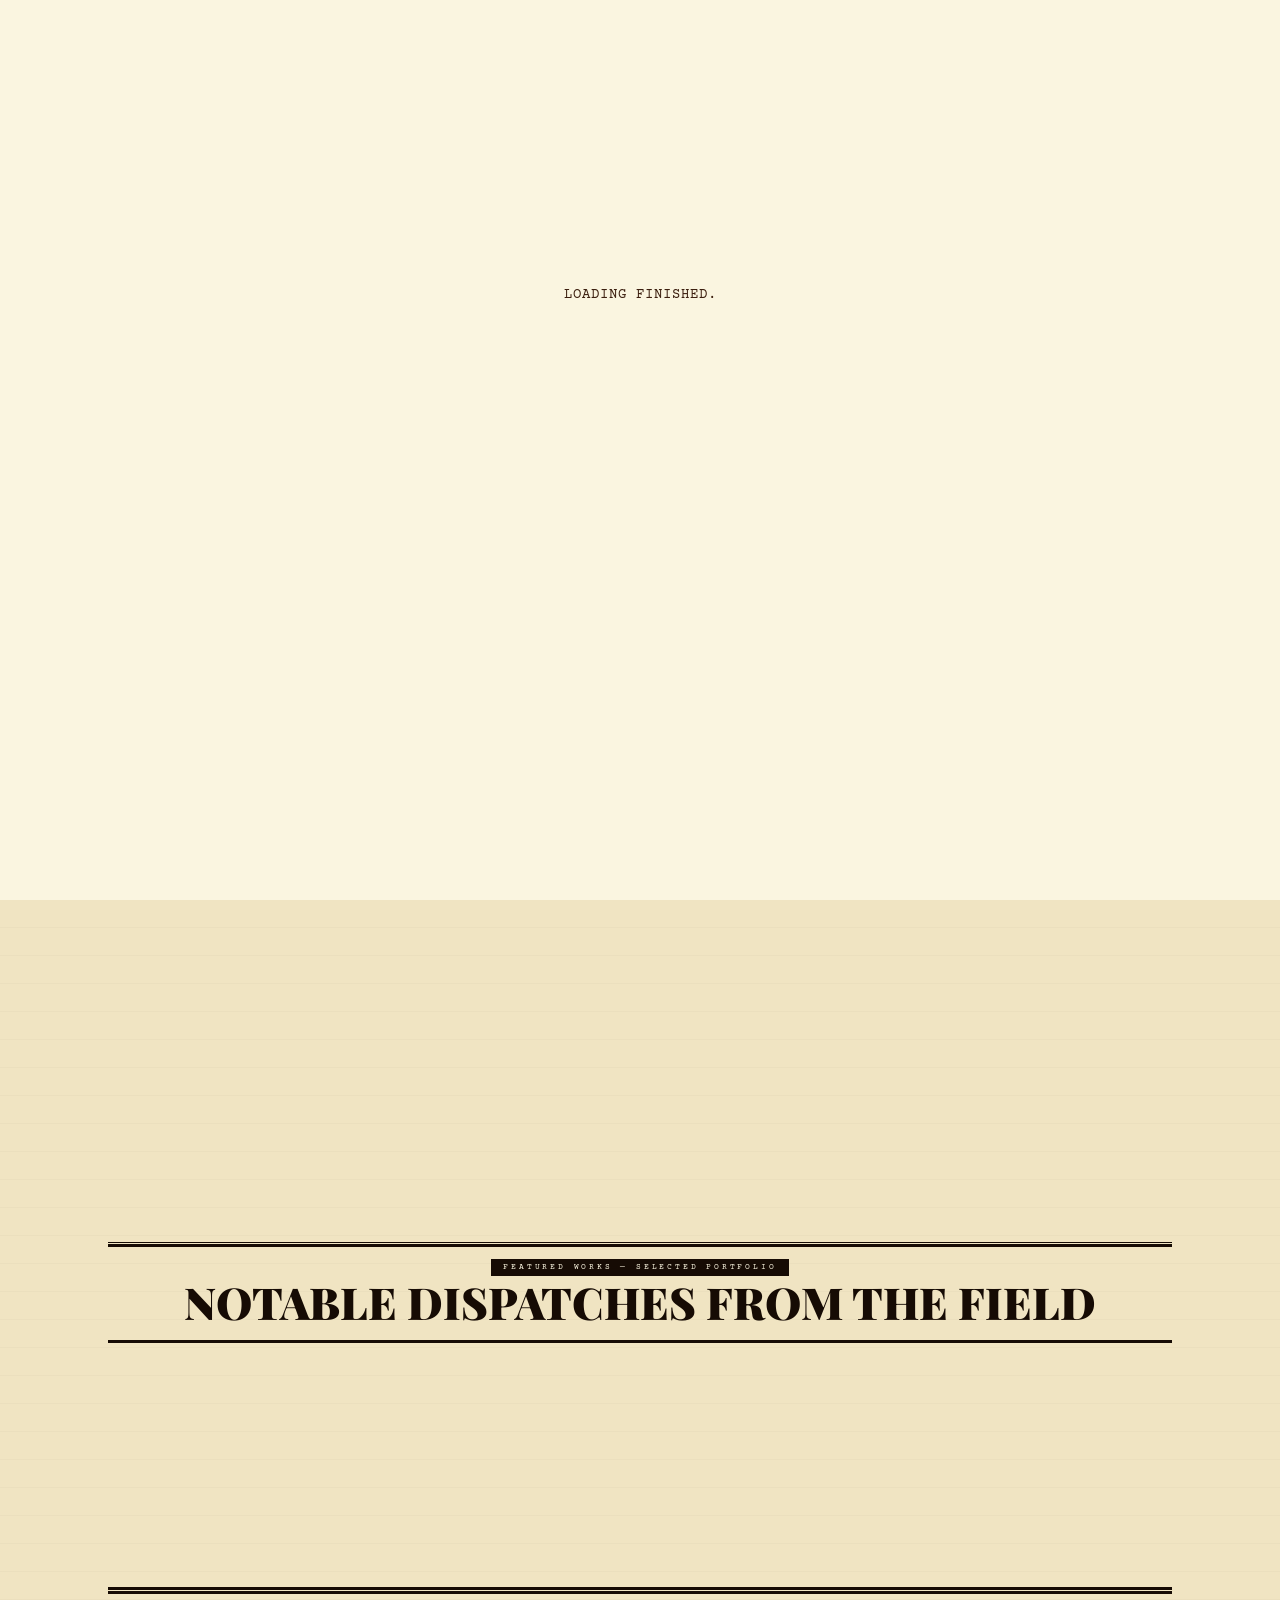
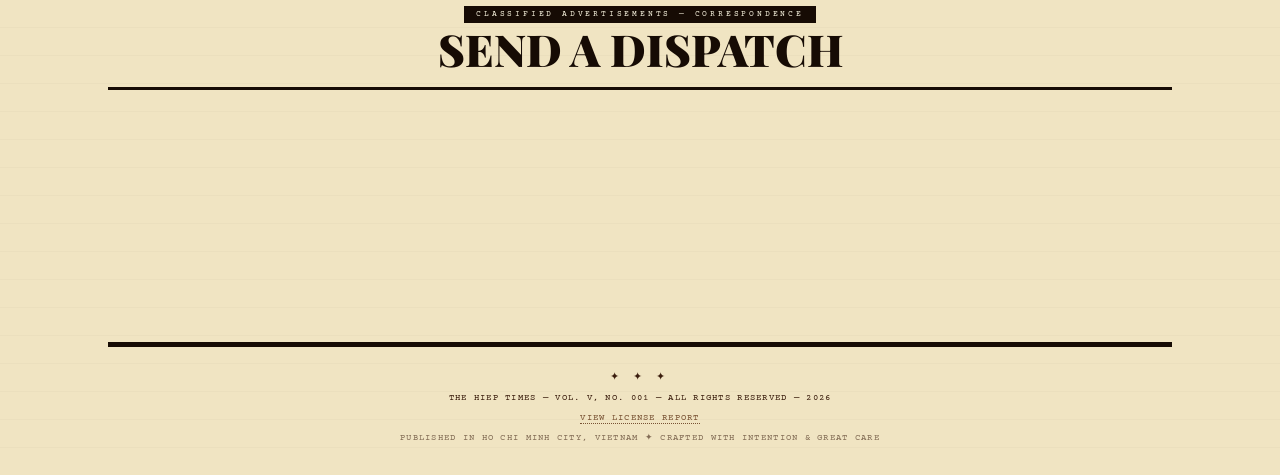
<file: index.html>
<!--Tên dự án:
THE HIEP TIMES — DIGITAL PORTFOLIO
Thông tin tác giả:
Designed and Developed by Do Hoa Hiep (tsyo__4)
Copyright (c) 2026. All Rights Reserved.
Thông tin giấy phép:
This source code is protected under the MIT License.
Feel free to explore, but please respect the intellectual property.
Stationed in Ho Chi Minh City, Vietnam.-->
<!DOCTYPE html>
<html lang="en">
<head>
  <meta charset="UTF-8">
  <meta name="viewport" content="width=device-width, initial-scale=1.0">
  <title>The Hiep Times — Creative Developer Portfolio</title>
  <link rel="preconnect" href="https://fonts.googleapis.com">
  <link rel="preconnect" href="https://fonts.gstatic.com" crossorigin>
  <link href="https://fonts.googleapis.com/css2?family=Playfair+Display:ital,wght@0,400;0,700;0,900;1,400;1,700&family=Libre+Baskerville:ital,wght@0,400;0,700;1,400&family=Courier+Prime:ital,wght@0,400;0,700;1,400&display=swap" rel="stylesheet">
  <link rel="stylesheet" href="style.css">
</head>
<body>
  <div id="welcome-screen" class="welcome-overlay">
    <div class="print-container">
      <div id="print-line1" class="print-text small"></div>
      <div id="print-line2" class="print-text large"></div>
      <div id="print-line3" class="print-text small"></div>
    </div>
    <div id="welcome-stamp" class="stamp-editorial">
      <span class="st-top">VOL. V</span>
      <span class="st-mid">VERIFIED</span>
      <span class="st-bot">2026</span>
    </div>
  </div>

  <div class="noise"></div>
  <div id="cursor"></div>
  <div id="cursor-ring"></div>

  <div class="page">

    <!-- ══════════════════════════════════════
         MASTHEAD
    ══════════════════════════════════════ -->
    <header class="masthead">
      <div class="lang-switcher">
        <button onclick="changeLanguage('vi')">VI</button>
        <button onclick="changeLanguage('en')">EN</button>
        <button onclick="changeLanguage('ja')">JA</button>
      </div>
      <p class="m-eye" data-lang="m_eye">Est. 2019 &nbsp;✦&nbsp; Ho Chi Minh City, Vietnam &nbsp;✦&nbsp; Creative Development &amp; Design</p>
      <span class="m-name">THE HIEP TIMES</span>
      <p class="m-tag" data-lang="m_tag">The Definitive Chronicle of One Creative Developer's Journey Through the Digital Frontier</p>
      <div class="m-meta">
        <span data-lang="m_vol">VOL. V, NO. 001</span>
        <span data-lang="m_edition">✦ &nbsp; PORTFOLIO EDITION &nbsp; ✦</span>
        <span id="date-out">JUNE 2026</span>
      </div>
    </header>

    <hr class="rule-t">

    <!-- BREAKING NEWS BANNER -->
    <div class="banner">
      <div><span class="b-lbl" data-lang="b_lbl1">Breaking News</span></div>
      <h2 class="b-title" id="hl1" data-lang="hl1">Creative Developer Redefines the Digital Landscape</h2>
    </div>
    <hr class="rule">

    <!-- ══════════════════════════════════════
         HERO — THREE COLUMNS
    ══════════════════════════════════════ -->
    <div class="g3">

      <!-- COL 1 : Lead Story -->
      <div class="col reveal">
        <p class="kicker" data-lang="kicker">★ Feature Story — Creative Technology</p>
        <h3 class="hl-xl" data-lang="hl_xl">A mind that codes, designs &amp; disrupts</h3>
        <p class="deck" data-lang="deck">From Saigon's creative underground emerges a developer who refuses to separate beauty from engineering — redefining what the web can feel like.</p>
        <p class="byline" data-lang="byline">By The Editorial Staff &nbsp;✦&nbsp; Ho Chi Minh City, Vietnam</p>

        <div class="bcols">
          <p data-lang="p1">In the competitive digital landscape of Southeast Asia, a singular talent has carved out a rare position at the intersection of design thinking and technical mastery. Hiep is a creative developer whose work defies easy categorization — equally at home in a Figma file as in a terminal window, building experiences that feel as considered as they perform.</p>
          <p data-lang="p2">Those who have collaborated with him describe someone who approaches each project the way a journalist approaches a story: through rigorous research, sharp observation, and an instinct for the detail that transforms the ordinary into the memorable.</p>
          <p data-lang="p3">His hallmark — the refusal to treat aesthetics and function as opposing forces — shows up in every project. Every interaction earns its place. Every typographic choice carries intent. Every line of code serves the larger vision.</p>
          <p data-lang="p4">Currently open to new projects and collaborative opportunities across brand identity, interactive experiences, and full-stack product development.</p>
        </div>

        <div class="pull" style="margin-top:18px">
          <p data-lang="pull_q">"Design without code is a dream. Code without design is machinery."</p>
          <cite data-lang="pull_c">— Hiep's Creative Manifesto</cite>
        </div>

        <div style="text-align:center; margin-top:16px">
          <a href="#contact" class="btn magnetic"><span data-lang="btn_comm">Commission a Story </span></a>
        </div>
      </div>

      <!-- COL 2 : Photo + Skills -->
      <div class="col reveal" style="transition-delay:.12s">
        <div class="photo"> 
          <img src="images/hoahiep001.jpg" alt="Hoà Hiệp" class="photo-ph">
          <p class="photo-cap" data-lang="photo_cap">Hiep — Creative Developer & Digital Storyteller. Currently stationed in Ho Chi Minh City, Vietnam.</p>
        </div>

        <div class="box">
          <span class="bx-t" data-lang="bx_t1">Technical Arsenal</span>
          <div class="skill">
            <div class="skill-lbl"><span>Frontend Dev</span><span>95%</span></div>
            <div class="skill-track"><div class="skill-fill" data-w="95"></div></div>
          </div>
          <div class="skill">
            <div class="skill-lbl"><span>UI / UX Design</span><span>90%</span></div>
            <div class="skill-track"><div class="skill-fill" data-w="90"></div></div>
          </div>
          <div class="skill">
            <div class="skill-lbl"><span>React / Next.js</span><span>86%</span></div>
            <div class="skill-track"><div class="skill-fill" data-w="86"></div></div>
          </div>
          <div class="skill">
            <div class="skill-lbl"><span>Motion Design</span><span>80%</span></div>
            <div class="skill-track"><div class="skill-fill" data-w="80"></div></div>
          </div>
          <div class="skill" style="margin-bottom:0">
            <div class="skill-lbl"><span>Backend / API</span><span>72%</span></div>
            <div class="skill-track"><div class="skill-fill" data-w="72"></div></div>
          </div>
        </div>

        <div class="box">
          <span class="bx-t" data-lang="bx_t2">Also Fluent In</span>
          <div class="tags">
            <span class="tag">Figma</span><span class="tag">GSAP</span>
            <span class="tag">Three.js</span><span class="tag">TypeScript</span>
            <span class="tag">Tailwind</span><span class="tag">PostgreSQL</span>
            <span class="tag">WebGL</span><span class="tag">Framer</span>
            <span class="tag">Node.js</span><span class="tag">Prisma</span>
            <span class="tag">Git</span>
          </div>
        </div>
      </div>

      <!-- COL 3 : Stats + Status -->
      <div class="col reveal" style="transition-delay:.24s">
        <div class="box">
          <span class="bx-t" data-lang="bx_t3">By The Numbers</span>
          <div class="stat"><span class="sl" data-lang="stat_l1">Years Active</span><span class="sv">5+</span></div>
          <div class="stat"><span class="sl" data-lang="stat_l2">Projects Shipped</span><span class="sv">30+</span></div>
          <div class="stat"><span class="sl" data-lang="stat_l3">Happy Clients</span><span class="sv">20+</span></div>
          <div class="stat"><span class="sl" data-lang="stat_l4">Cups of Coffee</span><span class="sv">∞</span></div>
        </div>

        <div class="box">
          <span class="bx-t" data-lang="bx_t4">Field of Expertise</span>
          <p style="font-size:12px; line-height:1.65; color:var(--i1); margin-top:6px" data-lang="bx_p4">
            Specializing in web experiences where compelling design meets robust engineering. Particular interest in interactive storytelling, brand identity, and performance-first development.
          </p>
          <div class="tags">
            <span class="tag" data-lang="web_design">Web Design</span>
            <span class="tag" data-lang="brand_identity">Brand Identity</span>
            <span class="tag" data-lang="interactive">Interactive</span>
            <span class="tag" data-lang="full_stack">Full-Stack</span>
          </div>
        </div>

        <div class="box" style="text-align:center">
          <span class="bx-t" data-lang="bx_t5">Current Status</span>
          <div style="margin-top:10px; font-family:var(--fd); font-size:16px; font-weight:700" data-lang="stat_status">
            <span style="color:var(--red)">●</span>&nbsp; Available for Work
          </div>
          <p style="font-family:var(--fm); font-size:8px; letter-spacing:.1em; color:var(--i1); margin-top:4px" data-lang="stat_time">
            FREELANCE &amp; FULL-TIME
          </p>
        </div>

        <div style="margin-top:12px; padding:12px; border:1px solid var(--i0); background:var(--p0)">
          <p style="font-family:var(--fm); font-size:7.5px; letter-spacing:.18em; text-transform:uppercase; color:var(--i2); margin-bottom:6px" data-lang="bx_t6">Recent Clients</p>
          <p style="font-size:12px; line-height:1.6; color:var(--i1)" data-lang="bx_p6">
            Fashion startups, SaaS companies, media agencies, and independent studios across Vietnam &amp; Southeast Asia.
          </p>
        </div>
      </div>

    </div><!-- /g3 -->

    <!-- ══════════════════════════════════════
         PROJECTS
    ══════════════════════════════════════ -->
    <hr class="rule-d">
    <div class="banner">
      <div><span class="b-lbl" data-lang="b_lbl2">Featured Works — Selected Portfolio</span></div>
      <h2 class="b-title" id="hl2" data-lang="hl2">Notable Dispatches From The Field</h2>
    </div>
    <hr class="rule">

    <div class="projects">
      <div class="proj reveal tilt">
        <p class="p-num" data-lang="proj_num1">Field Report ✦ 001 &mdash; Brand Design</p>
        <hr class="rule" style="margin:6px 0 8px">
        <h4 class="p-hl" data-lang="proj_hl1">The Brand Identity Overhaul</h4>
        <p class="p-body" data-lang="proj_body1">A comprehensive rebrand for a Saigon-based fashion label — from visual identity to digital touchpoints. The challenge: make luxury feel accessible without losing its edge.</p>
        <div class="tags">
          <span class="tag">Figma</span><span class="tag">Next.js</span><span class="tag">Framer</span>
        </div>
        <a href="#" class="p-more" data-lang="proj_more">Read Full Story </a>
      </div>

      <div class="proj reveal tilt" style="transition-delay:.1s">
        <p class="p-num" data-lang="proj_num2">Field Report ✦ 002 &mdash; Full-Stack</p>
        <hr class="rule" style="margin:6px 0 8px">
        <h4 class="p-hl" data-lang="proj_hl2">The Real-Time Collaboration Platform</h4>
        <p class="p-body" data-lang="proj_body2">A WebSocket-powered tool handling 500+ concurrent users without a stutter. Pure engineering disguised as elegance, elegance powered by engineering.</p>
        <div class="tags">
          <span class="tag">React</span><span class="tag">Node.js</span><span class="tag">WebSocket</span>
        </div>
        <a href="#" class="p-more" data-lang="proj_more">Read Full Story </a>
      </div>

      <div class="proj reveal tilt" style="transition-delay:.2s">
        <p class="p-num" data-lang="proj_num3">Field Report ✦ 003 &mdash; Interactive</p>
        <hr class="rule" style="margin:6px 0 8px">
        <h4 class="p-hl" data-lang="proj_hl3">The WebGL Brand Experience</h4>
        <p class="p-body" data-lang="proj_body3">A 3D microsite at the intersection of storytelling, WebGL, and motion design. 50,000 unique visitors in its first 72 hours on the open web.</p>
        <div class="tags">
          <span class="tag">Three.js</span><span class="tag">GSAP</span><span class="tag">WebGL</span>
        </div>
        <a href="#" class="p-more" data-lang="proj_more">Read Full Story </a>
      </div>
    </div>

    <!-- ══════════════════════════════════════
         CONTACT
    ══════════════════════════════════════ -->
    <hr class="rule-d">
    <div class="banner">
      <div><span class="b-lbl" data-lang="b_lbl3">Classified Advertisements — Correspondence</span></div>
      <h2 class="b-title" data-lang="hl3">Send a Dispatch</h2>
    </div>
    <hr class="rule">

    <section id="contact" class="classified reveal">
      <p class="cl-notice" data-lang="cl_notice">✦ &nbsp; Open for New Engagements &nbsp; ✦ &nbsp; Available for Freelance &nbsp; ✦ &nbsp; Based in Vietnam &nbsp; ✦</p>
      <p class="cl-deck" data-lang="cl_deck">Whether you have a world-changing vision or simply a well-considered brief — the conversation starts here.</p>

      <div class="c-grid">
        <div class="c-item">
          <p class="c-lbl" data-lang="c_lbl1">✉ Electronic Mail</p>
          <p class="c-val"><a href="mailto:dohoahiep.job@gmail.com">dohoahiep.job@gmail.com</a></p>
          <p class="c-sub" data-lang="c_sub1">Response within 24 hours</p>
        </div>
        <div class="c-item">
          <p class="c-lbl" data-lang="c_lbl2">◈ Digital Presence</p>
          <p class="c-val"><a href="#">hiep.design</a></p>
          <p class="c-sub" data-lang="c_sub2">Portfolio &amp; case studies</p>
        </div>
        <div class="c-item">
          <p class="c-lbl" data-lang="c_lbl3">◉ Social Dispatches</p>
          <p class="c-val"><a href="https://www.instagram.com/tsyo__4/">@tsyo__4</a></p>
          <p class="c-sub" data-lang="c_sub3">LinkedIn / GitHub / Instagram</p>
        </div>
      </div>

      <div style="text-align:center; margin-top:22px">
        <a href="mailto:dohoahiep.job@gmail.com" class="btn magnetic"><span data-lang="btn_conv">Begin the Conversation </span></a>
      </div>
    </section>

    <!-- ══════════════════════════════════════
         FOOTER
    ══════════════════════════════════════ -->
    <footer class="footer">
      <span class="ornament" data-lang="f_ornament">✦  ✦  ✦</span>
      <p class="ft" data-lang="f_copy">The Hiep Times Vol. V, No. 001 — All Rights Reserved 2026</p>
      <p class="ft" style="margin-top:6px;"><a href="https://peihdigital.github.io/The-Hiep-Times/license.html" target="_blank" style="color: var(--i2); text-decoration: none; border-bottom: 1px dotted var(--i2);">VIEW LICENSE REPORT</a></p>
      <p class="ft" style="margin-top:6px; opacity:.6" data-lang="f_pub">Published in Ho Chi Minh City, Vietnam ✦ Crafted with Intention & Great Care</p>
    </footer>

        <div id="mobile-modal" class="m-modal">
      <div class="m-modal-box">
        <div class="m-header-lines">
          <h3 class="m-title" data-lang="mw_title">Desktop Recommended</h3>
        </div>
        <div class="m-badge-container">
          <span class="m-badge">MOBILE</span>
        </div>
        <p class="ft m-desc" data-lang="mw_desc">This publication is optimized for larger screens. Please use a desktop for the best visual experience.</p>
        <button id="m-modal-close" class="btn m-btn">
          <span data-lang="mw_btn">Continue Anyway</span>
        </button>
      </div>
    </div>
  </div><!-- /page -->
  <script src="lang.js"></script>
  <script src="script.js"></script>
</body>
</html>
</file>
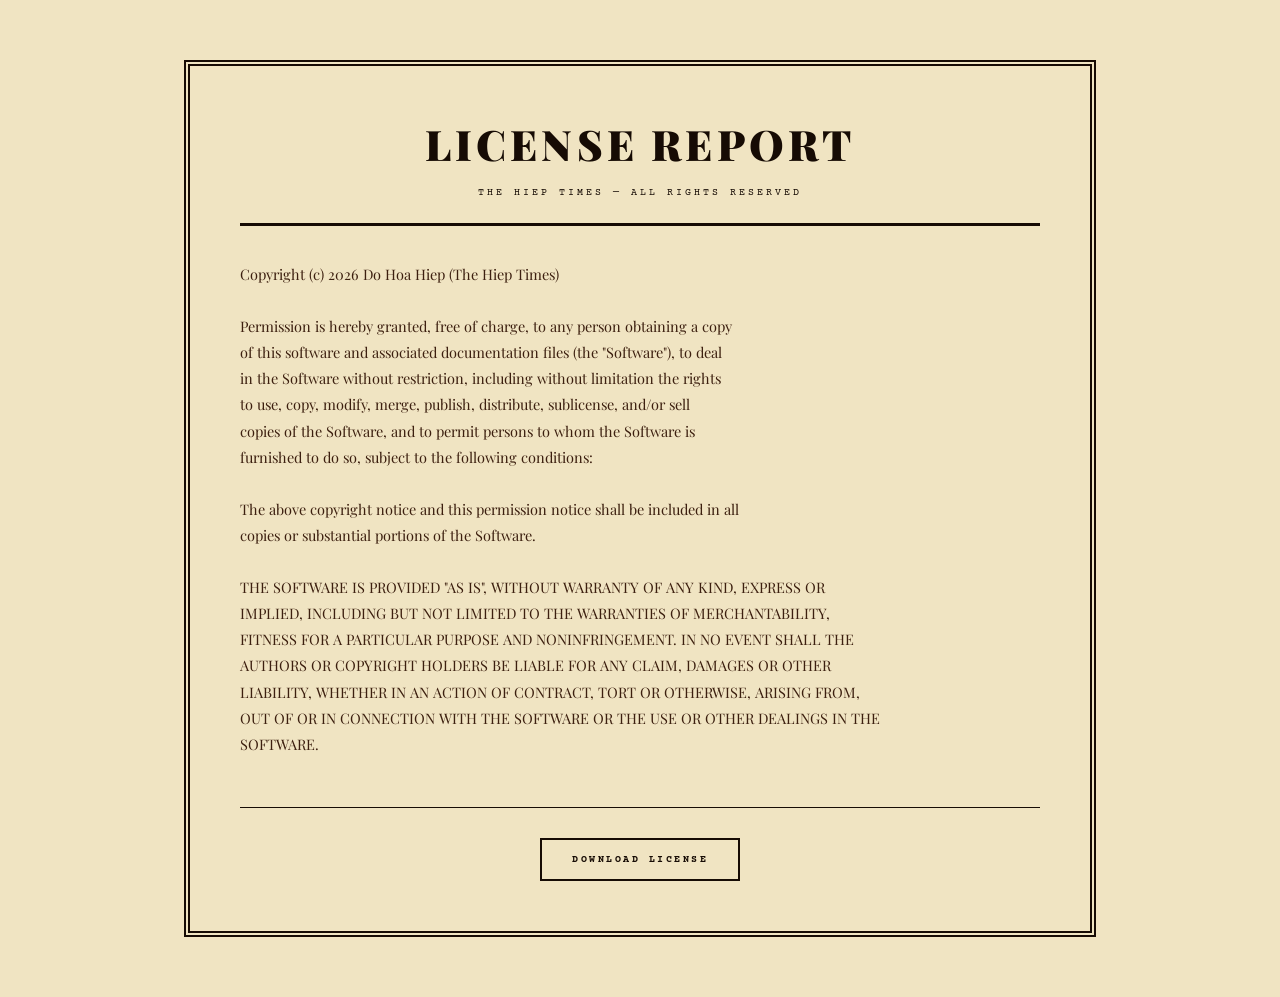
<file: license.html>
<!DOCTYPE html>
<html lang="vi">
<head>
    <meta charset="UTF-8">
    <meta name="viewport" content="width=device-width, initial-scale=1.0">
    <title>License Report - The Hiep Times</title>
    <link rel="preconnect" href="https://fonts.googleapis.com">
    <link rel="preconnect" href="https://fonts.gstatic.com" crossorigin>
    <link href="https://fonts.googleapis.com/css2?family=Playfair+Display:ital,wght@0,400;0,700;0,900;1,400;1,700&family=Libre+Baskerville:ital,wght@0,400;0,700;1,400&family=Courier+Prime:ital,wght@0,400;0,700;1,400&display=swap" rel="stylesheet">
        <style>
        :root {
            --p1: #F0E4C2; 
            --i0: #160B04;
            --i1: #3C1F0F; 
            --fd: 'Playfair Display', Georgia, 'Times New Roman', serif;
            --fm: 'Courier Prime', 'Courier New', monospace;
        }

        body {
            background-color: var(--p1);
            color: var(--i0);
            font-family: var(--fd);
            padding: 60px 20px;
            margin: 0;
            display: flex;
            justify-content: center;
        }

        .newspaper-container {
            max-width: 800px;
            width: 100%;
            border: 6px double var(--i0);
            padding: 50px;
            background-color: transparent;
            position: relative;
        }

        .newspaper-header {
            text-align: center;
            border-bottom: 3px solid var(--i0);
            padding-bottom: 25px;
            margin-bottom: 35px;
        }

        .newspaper-title {
            font-size: 42px;
            font-weight: 900;
            letter-spacing: 0.1em;
            text-transform: uppercase;
            margin: 0;
            color: var(--i0);
        }

        .newspaper-subtitle {
            font-family: var(--fm);
            font-size: 10px;
            letter-spacing: 0.3em;
            margin-top: 15px;
            text-transform: uppercase;
            font-style: normal;
        }

        .newspaper-body {
            font-size: 14.5px;
            line-height: 1.8;
            text-align: justify;
            white-space: pre-wrap;
            color: var(--i1);
        }

        .newspaper-footer {
            margin-top: 50px;
            padding-top: 30px;
            border-top: 1px solid var(--i0);
            text-align: center;
        }

        .btn-download {
            display: inline-block;
            padding: 14px 30px;
            border: 2px solid var(--i0);
            background-color: transparent;
            color: var(--i0);
            text-decoration: none;
            font-family: var(--fm);
            font-size: 10px;
            font-weight: bold;
            letter-spacing: 0.25em;
            text-transform: uppercase;
            transition: all 0.3s ease;
            cursor: pointer;
        }

        .btn-download:hover {
            background-color: var(--i0);
            color: var(--p1);
        }

        @media (max-width: 600px) {
            .newspaper-container { padding: 25px; }
            .newspaper-title { font-size: 28px; }
        }
    </style>
</head>
<body>
    <div class="newspaper-container">
        <div class="newspaper-header">
            <h1 class="newspaper-title">License Report</h1>
            <div class="newspaper-subtitle">The Hiep Times &mdash; All Rights Reserved</div>
        </div>
        
        <div class="newspaper-body">Copyright (c) 2026 Do Hoa Hiep (The Hiep Times)

Permission is hereby granted, free of charge, to any person obtaining a copy
of this software and associated documentation files (the "Software"), to deal
in the Software without restriction, including without limitation the rights
to use, copy, modify, merge, publish, distribute, sublicense, and/or sell
copies of the Software, and to permit persons to whom the Software is
furnished to do so, subject to the following conditions:

The above copyright notice and this permission notice shall be included in all
copies or substantial portions of the Software.

THE SOFTWARE IS PROVIDED "AS IS", WITHOUT WARRANTY OF ANY KIND, EXPRESS OR
IMPLIED, INCLUDING BUT NOT LIMITED TO THE WARRANTIES OF MERCHANTABILITY,
FITNESS FOR A PARTICULAR PURPOSE AND NONINFRINGEMENT. IN NO EVENT SHALL THE
AUTHORS OR COPYRIGHT HOLDERS BE LIABLE FOR ANY CLAIM, DAMAGES OR OTHER
LIABILITY, WHETHER IN AN ACTION OF CONTRACT, TORT OR OTHERWISE, ARISING FROM,
OUT OF OR IN CONNECTION WITH THE SOFTWARE OR THE USE OR OTHER DEALINGS IN THE
SOFTWARE.</div>

        <div class="newspaper-footer">
            <a href="LICENSE" download="LICENSE" class="btn-download">DOWNLOAD LICENSE</a>
        </div>
    </div>
</body>
</html>
</file>
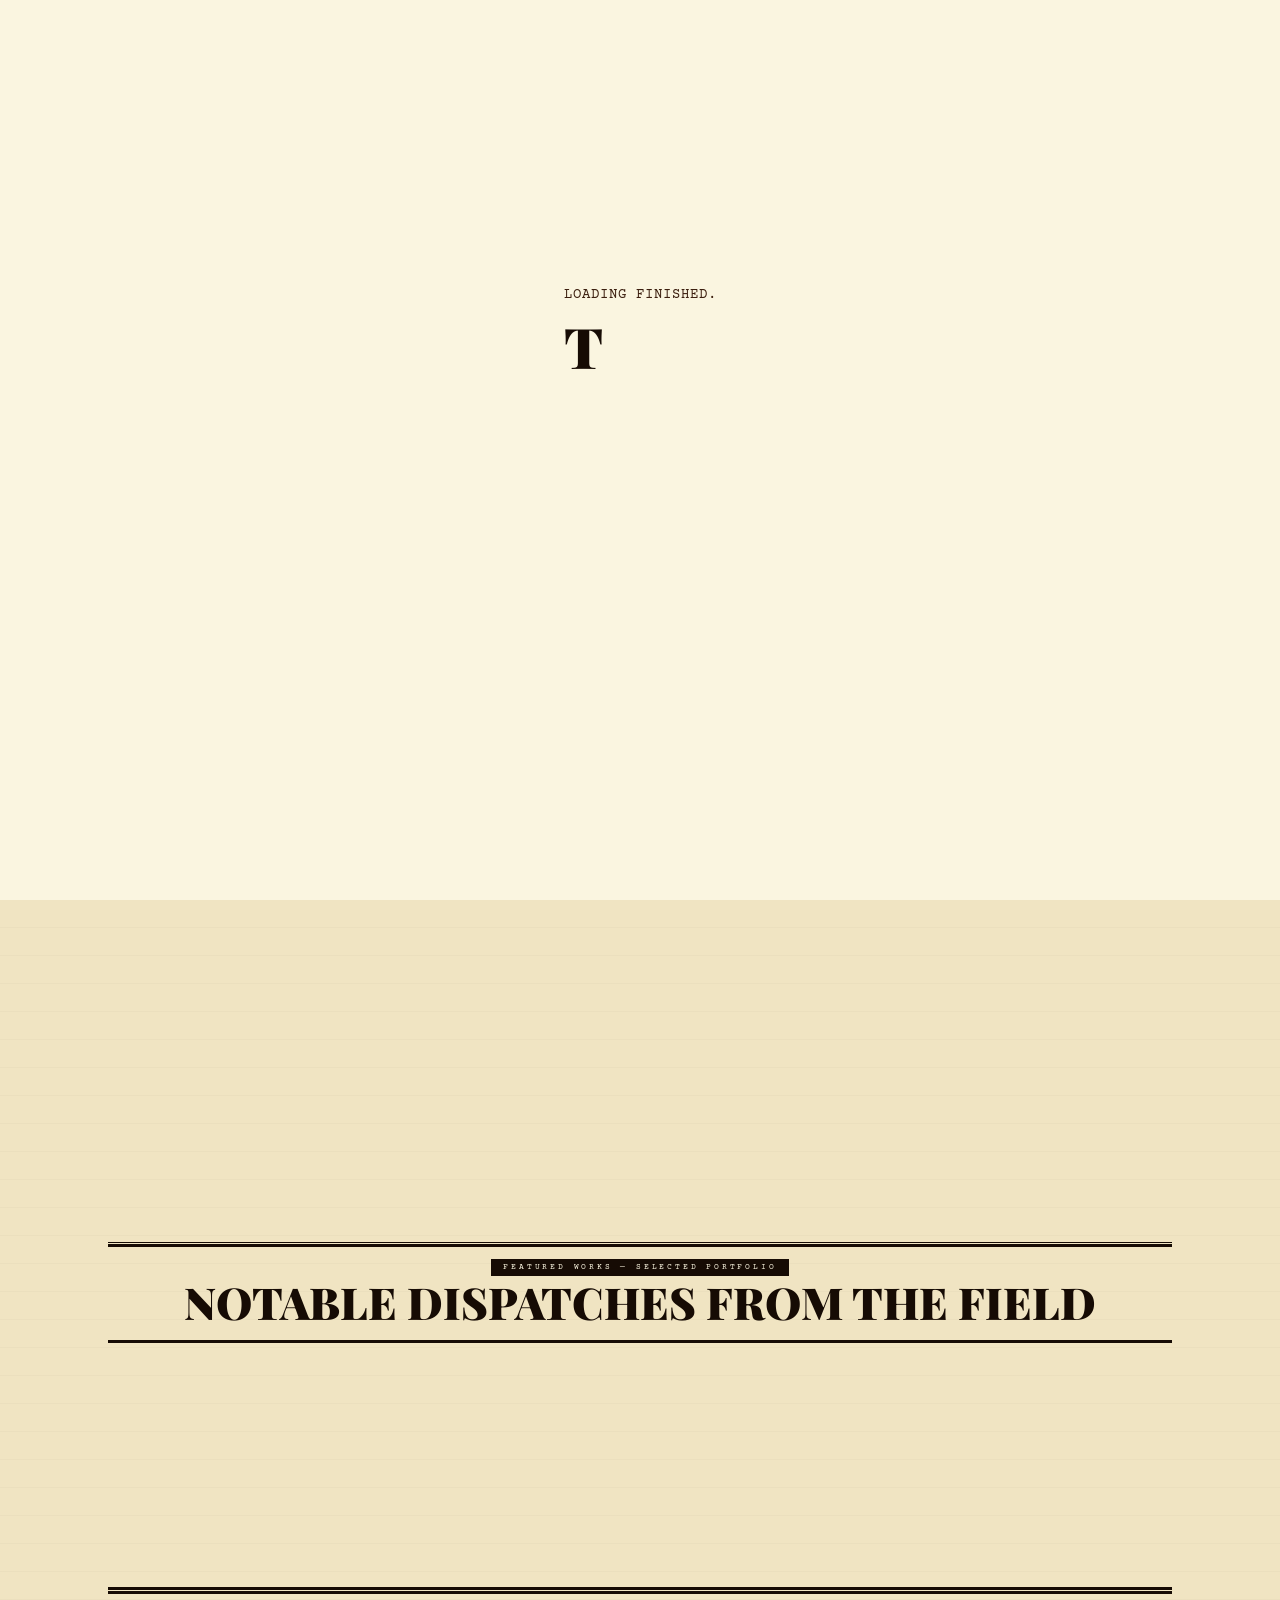
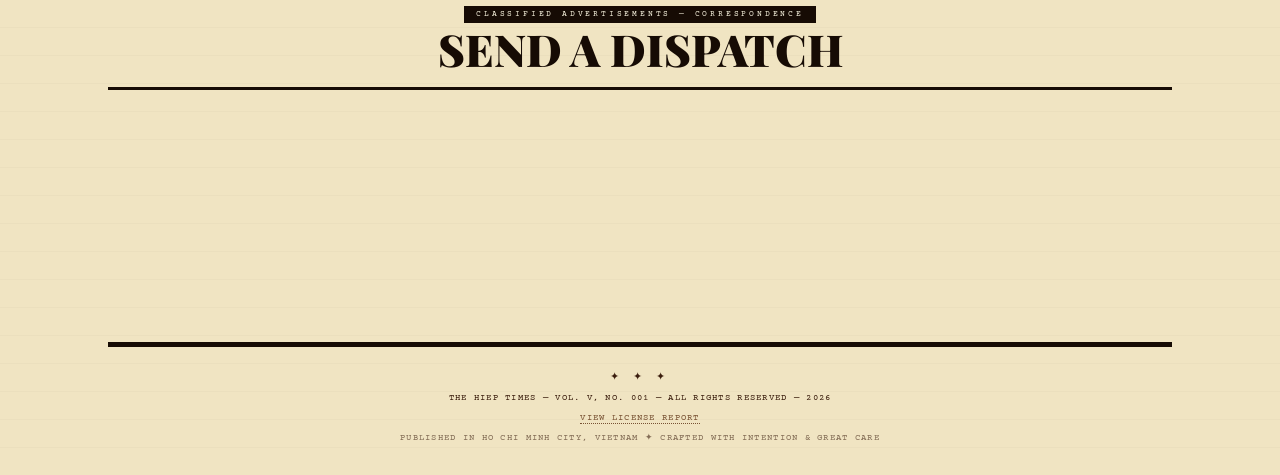
<file: the-hiep-times.html>
<!--Tên dự án:
THE HIEP TIMES — DIGITAL PORTFOLIO
Thông tin tác giả:
Designed and Developed by Do Hoa Hiep (tsyo__4)
Copyright (c) 2026. All Rights Reserved.
Thông tin giấy phép:
This source code is protected under the MIT License.
Feel free to explore, but please respect the intellectual property.
Stationed in Ho Chi Minh City, Vietnam.-->
<!DOCTYPE html>
<html lang="en">
<head>
  <meta charset="UTF-8">
  <meta name="viewport" content="width=device-width, initial-scale=1.0">
  <title>The Hiep Times — Creative Developer Portfolio</title>
  <link rel="preconnect" href="https://fonts.googleapis.com">
  <link rel="preconnect" href="https://fonts.gstatic.com" crossorigin>
  <link href="https://fonts.googleapis.com/css2?family=Playfair+Display:ital,wght@0,400;0,700;0,900;1,400;1,700&family=Libre+Baskerville:ital,wght@0,400;0,700;1,400&family=Courier+Prime:ital,wght@0,400;0,700;1,400&display=swap" rel="stylesheet">
  <link rel="stylesheet" href="style.css">
</head>
<body>
  <div id="welcome-screen" class="welcome-overlay">
    <div class="print-container">
      <div id="print-line1" class="print-text small"></div>
      <div id="print-line2" class="print-text large"></div>
      <div id="print-line3" class="print-text small"></div>
    </div>
    <div id="welcome-stamp" class="stamp-editorial">
      <span class="st-top">VOL. V</span>
      <span class="st-mid">VERIFIED</span>
      <span class="st-bot">2026</span>
    </div>
  </div>

  <div class="noise"></div>
  <div id="cursor"></div>
  <div id="cursor-ring"></div>

  <div class="page">

    <!-- ══════════════════════════════════════
         MASTHEAD
    ══════════════════════════════════════ -->
    <header class="masthead">
      <div class="lang-switcher">
        <button onclick="changeLanguage('vi')">VI</button>
        <button onclick="changeLanguage('en')">EN</button>
        <button onclick="changeLanguage('ja')">JA</button>
      </div>
      <p class="m-eye" data-lang="m_eye">Est. 2019 &nbsp;✦&nbsp; Ho Chi Minh City, Vietnam &nbsp;✦&nbsp; Creative Development &amp; Design</p>
      <span class="m-name">THE HIEP TIMES</span>
      <p class="m-tag" data-lang="m_tag">The Definitive Chronicle of One Creative Developer's Journey Through the Digital Frontier</p>
      <div class="m-meta">
        <span data-lang="m_vol">VOL. V, NO. 001</span>
        <span data-lang="m_edition">✦ &nbsp; PORTFOLIO EDITION &nbsp; ✦</span>
        <span id="date-out">JUNE 2026</span>
      </div>
    </header>

    <hr class="rule-t">

    <!-- BREAKING NEWS BANNER -->
    <div class="banner">
      <div><span class="b-lbl" data-lang="b_lbl1">Breaking News</span></div>
      <h2 class="b-title" id="hl1" data-lang="hl1">Creative Developer Redefines the Digital Landscape</h2>
    </div>
    <hr class="rule">

    <!-- ══════════════════════════════════════
         HERO — THREE COLUMNS
    ══════════════════════════════════════ -->
    <div class="g3">

      <!-- COL 1 : Lead Story -->
      <div class="col reveal">
        <p class="kicker" data-lang="kicker">★ Feature Story — Creative Technology</p>
        <h3 class="hl-xl" data-lang="hl_xl">A mind that codes, designs &amp; disrupts</h3>
        <p class="deck" data-lang="deck">From Saigon's creative underground emerges a developer who refuses to separate beauty from engineering — redefining what the web can feel like.</p>
        <p class="byline" data-lang="byline">By The Editorial Staff &nbsp;✦&nbsp; Ho Chi Minh City, Vietnam</p>

        <div class="bcols">
          <p data-lang="p1">In the competitive digital landscape of Southeast Asia, a singular talent has carved out a rare position at the intersection of design thinking and technical mastery. Hiep is a creative developer whose work defies easy categorization — equally at home in a Figma file as in a terminal window, building experiences that feel as considered as they perform.</p>
          <p data-lang="p2">Those who have collaborated with him describe someone who approaches each project the way a journalist approaches a story: through rigorous research, sharp observation, and an instinct for the detail that transforms the ordinary into the memorable.</p>
          <p data-lang="p3">His hallmark — the refusal to treat aesthetics and function as opposing forces — shows up in every project. Every interaction earns its place. Every typographic choice carries intent. Every line of code serves the larger vision.</p>
          <p data-lang="p4">Currently open to new projects and collaborative opportunities across brand identity, interactive experiences, and full-stack product development.</p>
        </div>

        <div class="pull" style="margin-top:18px">
          <p data-lang="pull_q">"Design without code is a dream. Code without design is machinery."</p>
          <cite data-lang="pull_c">— Hiep's Creative Manifesto</cite>
        </div>

        <div style="text-align:center; margin-top:16px">
          <a href="#contact" class="btn magnetic"><span data-lang="btn_comm">Commission a Story </span></a>
        </div>
      </div>

      <!-- COL 2 : Photo + Skills -->
      <div class="col reveal" style="transition-delay:.12s">
        <div class="photo"> 
          <img src="images/hoahiep001.jpg" alt="Hoà Hiệp" class="photo-ph">
          <p class="photo-cap" data-lang="photo_cap">Hiep — Creative Developer & Digital Storyteller. Currently stationed in Ho Chi Minh City, Vietnam.</p>
        </div>

        <div class="box">
          <span class="bx-t" data-lang="bx_t1">Technical Arsenal</span>
          <div class="skill">
            <div class="skill-lbl"><span>Frontend Dev</span><span>95%</span></div>
            <div class="skill-track"><div class="skill-fill" data-w="95"></div></div>
          </div>
          <div class="skill">
            <div class="skill-lbl"><span>UI / UX Design</span><span>90%</span></div>
            <div class="skill-track"><div class="skill-fill" data-w="90"></div></div>
          </div>
          <div class="skill">
            <div class="skill-lbl"><span>React / Next.js</span><span>86%</span></div>
            <div class="skill-track"><div class="skill-fill" data-w="86"></div></div>
          </div>
          <div class="skill">
            <div class="skill-lbl"><span>Motion Design</span><span>80%</span></div>
            <div class="skill-track"><div class="skill-fill" data-w="80"></div></div>
          </div>
          <div class="skill" style="margin-bottom:0">
            <div class="skill-lbl"><span>Backend / API</span><span>72%</span></div>
            <div class="skill-track"><div class="skill-fill" data-w="72"></div></div>
          </div>
        </div>

        <div class="box">
          <span class="bx-t" data-lang="bx_t2">Also Fluent In</span>
          <div class="tags">
            <span class="tag">Figma</span><span class="tag">GSAP</span>
            <span class="tag">Three.js</span><span class="tag">TypeScript</span>
            <span class="tag">Tailwind</span><span class="tag">PostgreSQL</span>
            <span class="tag">WebGL</span><span class="tag">Framer</span>
            <span class="tag">Node.js</span><span class="tag">Prisma</span>
            <span class="tag">Git</span>
          </div>
        </div>
      </div>

      <!-- COL 3 : Stats + Status -->
      <div class="col reveal" style="transition-delay:.24s">
        <div class="box">
          <span class="bx-t" data-lang="bx_t3">By The Numbers</span>
          <div class="stat"><span class="sl" data-lang="stat_l1">Years Active</span><span class="sv">5+</span></div>
          <div class="stat"><span class="sl" data-lang="stat_l2">Projects Shipped</span><span class="sv">30+</span></div>
          <div class="stat"><span class="sl" data-lang="stat_l3">Happy Clients</span><span class="sv">20+</span></div>
          <div class="stat"><span class="sl" data-lang="stat_l4">Cups of Coffee</span><span class="sv">∞</span></div>
        </div>

        <div class="box">
          <span class="bx-t" data-lang="bx_t4">Field of Expertise</span>
          <p style="font-size:12px; line-height:1.65; color:var(--i1); margin-top:6px" data-lang="bx_p4">
            Specializing in web experiences where compelling design meets robust engineering. Particular interest in interactive storytelling, brand identity, and performance-first development.
          </p>
          <div class="tags">
            <span class="tag" data-lang="web_design">Web Design</span>
            <span class="tag" data-lang="brand_identity">Brand Identity</span>
            <span class="tag" data-lang="interactive">Interactive</span>
            <span class="tag" data-lang="full_stack">Full-Stack</span>
          </div>
        </div>

        <div class="box" style="text-align:center">
          <span class="bx-t" data-lang="bx_t5">Current Status</span>
          <div style="margin-top:10px; font-family:var(--fd); font-size:16px; font-weight:700" data-lang="stat_status">
            <span style="color:var(--red)">●</span>&nbsp; Available for Work
          </div>
          <p style="font-family:var(--fm); font-size:8px; letter-spacing:.1em; color:var(--i1); margin-top:4px" data-lang="stat_time">
            FREELANCE &amp; FULL-TIME
          </p>
        </div>

        <div style="margin-top:12px; padding:12px; border:1px solid var(--i0); background:var(--p0)">
          <p style="font-family:var(--fm); font-size:7.5px; letter-spacing:.18em; text-transform:uppercase; color:var(--i2); margin-bottom:6px" data-lang="bx_t6">Recent Clients</p>
          <p style="font-size:12px; line-height:1.6; color:var(--i1)" data-lang="bx_p6">
            Fashion startups, SaaS companies, media agencies, and independent studios across Vietnam &amp; Southeast Asia.
          </p>
        </div>
      </div>

    </div><!-- /g3 -->

    <!-- ══════════════════════════════════════
         PROJECTS
    ══════════════════════════════════════ -->
    <hr class="rule-d">
    <div class="banner">
      <div><span class="b-lbl" data-lang="b_lbl2">Featured Works — Selected Portfolio</span></div>
      <h2 class="b-title" id="hl2" data-lang="hl2">Notable Dispatches From The Field</h2>
    </div>
    <hr class="rule">

    <div class="projects">
      <div class="proj reveal tilt">
        <p class="p-num" data-lang="proj_num1">Field Report ✦ 001 &mdash; Brand Design</p>
        <hr class="rule" style="margin:6px 0 8px">
        <h4 class="p-hl" data-lang="proj_hl1">The Brand Identity Overhaul</h4>
        <p class="p-body" data-lang="proj_body1">A comprehensive rebrand for a Saigon-based fashion label — from visual identity to digital touchpoints. The challenge: make luxury feel accessible without losing its edge.</p>
        <div class="tags">
          <span class="tag">Figma</span><span class="tag">Next.js</span><span class="tag">Framer</span>
        </div>
        <a href="#" class="p-more" data-lang="proj_more">Read Full Story </a>
      </div>

      <div class="proj reveal tilt" style="transition-delay:.1s">
        <p class="p-num" data-lang="proj_num2">Field Report ✦ 002 &mdash; Full-Stack</p>
        <hr class="rule" style="margin:6px 0 8px">
        <h4 class="p-hl" data-lang="proj_hl2">The Real-Time Collaboration Platform</h4>
        <p class="p-body" data-lang="proj_body2">A WebSocket-powered tool handling 500+ concurrent users without a stutter. Pure engineering disguised as elegance, elegance powered by engineering.</p>
        <div class="tags">
          <span class="tag">React</span><span class="tag">Node.js</span><span class="tag">WebSocket</span>
        </div>
        <a href="#" class="p-more" data-lang="proj_more">Read Full Story </a>
      </div>

      <div class="proj reveal tilt" style="transition-delay:.2s">
        <p class="p-num" data-lang="proj_num3">Field Report ✦ 003 &mdash; Interactive</p>
        <hr class="rule" style="margin:6px 0 8px">
        <h4 class="p-hl" data-lang="proj_hl3">The WebGL Brand Experience</h4>
        <p class="p-body" data-lang="proj_body3">A 3D microsite at the intersection of storytelling, WebGL, and motion design. 50,000 unique visitors in its first 72 hours on the open web.</p>
        <div class="tags">
          <span class="tag">Three.js</span><span class="tag">GSAP</span><span class="tag">WebGL</span>
        </div>
        <a href="#" class="p-more" data-lang="proj_more">Read Full Story </a>
      </div>
    </div>

    <!-- ══════════════════════════════════════
         CONTACT
    ══════════════════════════════════════ -->
    <hr class="rule-d">
    <div class="banner">
      <div><span class="b-lbl" data-lang="b_lbl3">Classified Advertisements — Correspondence</span></div>
      <h2 class="b-title" data-lang="hl3">Send a Dispatch</h2>
    </div>
    <hr class="rule">

    <section id="contact" class="classified reveal">
      <p class="cl-notice" data-lang="cl_notice">✦ &nbsp; Open for New Engagements &nbsp; ✦ &nbsp; Available for Freelance &nbsp; ✦ &nbsp; Based in Vietnam &nbsp; ✦</p>
      <p class="cl-deck" data-lang="cl_deck">Whether you have a world-changing vision or simply a well-considered brief — the conversation starts here.</p>

      <div class="c-grid">
        <div class="c-item">
          <p class="c-lbl" data-lang="c_lbl1">✉ Electronic Mail</p>
          <p class="c-val"><a href="mailto:dohoahiep.job@gmail.com">dohoahiep.job@gmail.com</a></p>
          <p class="c-sub" data-lang="c_sub1">Response within 24 hours</p>
        </div>
        <div class="c-item">
          <p class="c-lbl" data-lang="c_lbl2">◈ Digital Presence</p>
          <p class="c-val"><a href="#">hiep.design</a></p>
          <p class="c-sub" data-lang="c_sub2">Portfolio &amp; case studies</p>
        </div>
        <div class="c-item">
          <p class="c-lbl" data-lang="c_lbl3">◉ Social Dispatches</p>
          <p class="c-val"><a href="https://www.instagram.com/tsyo__4/">@tsyo__4</a></p>
          <p class="c-sub" data-lang="c_sub3">LinkedIn / GitHub / Instagram</p>
        </div>
      </div>

      <div style="text-align:center; margin-top:22px">
        <a href="mailto:dohoahiep.job@gmail.com" class="btn magnetic"><span data-lang="btn_conv">Begin the Conversation </span></a>
      </div>
    </section>

    <!-- ══════════════════════════════════════
         FOOTER
    ══════════════════════════════════════ -->
    <footer class="footer">
      <span class="ornament" data-lang="f_ornament">✦  ✦  ✦</span>
      <p class="ft" data-lang="f_copy">The Hiep Times Vol. V, No. 001 — All Rights Reserved 2026</p>
      <p class="ft" style="margin-top:6px;"><a href="LICENSE" target="_blank" style="color: var(--i2); text-decoration: none; border-bottom: 1px dotted var(--i2);">VIEW LICENSE REPORT</a></p>
      <p class="ft" style="margin-top:6px; opacity:.6" data-lang="f_pub">Published in Ho Chi Minh City, Vietnam ✦ Crafted with Intention & Great Care</p>
    </footer>

  </div><!-- /page -->
  <script src="lang.js"></script>
  <script src="script.js"></script>
</body>
</html>
</file>
<file: style.css>
:root {
      --p0: #FAF5E0;
      --p1: #F0E4C2;
      --p2: #E6D5A8;
      --p3: #D9C490;
      --i0: #160B04;
      --i1: #3C1F0F;
      --i2: #785233;
      --red: #8B1515;
      --fd: 'Playfair Display', Georgia, 'Times New Roman', serif;
      --fb: 'Libre Baskerville', Georgia, 'Times New Roman', serif;
      --fm: 'Courier Prime', 'Courier New', monospace;
    }

    *, *::before, *::after { box-sizing: border-box; margin: 0; padding: 0; }
    html { scroll-behavior: smooth; }

    body {
      background-color: var(--p1);
      background-image:
        repeating-linear-gradient(0deg, transparent, transparent 27px,
          rgba(22,11,4,.022) 27px, rgba(22,11,4,.022) 28px);
      color: var(--i0);
      font-family: var(--fb);
      font-size: 14px;
      line-height: 1.65;
      cursor: none;
      overflow-x: hidden;
    }

    a, button, [tabindex] { cursor: none; }

    /* ─── NOISE OVERLAY ───────────────────────────────────── */
    .noise {
      position: fixed; inset: 0; pointer-events: none; z-index: 1000; opacity: .04;
      background-image: url("data:image/svg+xml,%3Csvg xmlns='http://www.w3.org/2000/svg' width='300' height='300'%3E%3Cfilter id='n'%3E%3CfeTurbulence type='fractalNoise' baseFrequency='.85' numOctaves='4' stitchTiles='stitch'/%3E%3C/filter%3E%3Crect width='300' height='300' filter='url(%23n)'/%3E%3C/svg%3E");
      background-size: 200px;
    }

    /* ─── CURSOR ──────────────────────────────────────────── */
    #cursor, #cursor-ring {
      position: fixed; pointer-events: none; transform: translate(-50%,-50%);
    }
    #cursor {
      width: 10px; height: 10px; background: var(--i0);
      border-radius: 50%; mix-blend-mode: multiply;
      z-index: 9999; transition: width .15s, height .15s;
    }
    #cursor-ring {
      width: 36px; height: 36px; border: 1px solid var(--i0);
      border-radius: 50%; opacity: .45; z-index: 9998;
      transition: width .2s, height .2s, opacity .2s;
    }
    body.cl #cursor { width: 18px; height: 18px; }
    body.cl #cursor-ring { width: 58px; height: 58px; opacity: .25; }

    /* ─── PAGE ────────────────────────────────────────────── */
    .page { max-width: 1120px; margin: 0 auto; padding: 32px 28px 0; }

    /* ─── MASTHEAD ────────────────────────────────────────── */
    .masthead { 
    position: relative; border-top: 6px solid var(--i0); 
    padding-top: 14px; text-align: center; opacity: 0; 
    }
    .lang-switcher { 
        position: absolute; top: 12px; right: 0; 
        display: flex; gap: 6px; z-index: 50; 
    }
    .lang-switcher button { 
        font-family: var(--fm); font-size: 8px; letter-spacing: .2em; 
        background: transparent; color: var(--i1); border: 1px solid var(--i2); 
        padding: 4px 8px; cursor: none; transition: all .3s ease; 
    }
    .lang-switcher button:hover { 
        background: var(--i0); color: var(--p0); 
        border-color: var(--i0); 
    }
    @keyframes pressIn {
      from { opacity: 0; transform: translateY(-10px) scaleY(.93); }
      to   { opacity: 1; transform: translateY(0)    scaleY(1);   }
    }
    .m-eye {
      font-family: var(--fm); font-size: 9px; letter-spacing: .34em;
      text-transform: uppercase; color: var(--i1); margin-bottom: 7px;
    }
    .m-name {
      display: block; font-family: var(--fd);
      font-size: clamp(50px, 11vw, 128px); font-weight: 900;
      line-height: .87; text-transform: uppercase; letter-spacing: -.015em;
      color: var(--i0);
    }
    .m-tag {
      font-family: var(--fb); font-style: italic; font-size: 12.5px;
      letter-spacing: .07em; color: var(--i1);
      border-top: 1px solid var(--i0); border-bottom: 1px solid var(--i0);
      padding: 5px 0; margin: 8px 60px;
    }
    .m-meta {
      display: flex; justify-content: space-between; align-items: center;
      font-family: var(--fm); font-size: 9px; letter-spacing: .12em;
      text-transform: uppercase; color: var(--i1); padding: 5px 0 10px;
    }

    /* ─── RULES ───────────────────────────────────────────── */
    .rule   { border: none; border-top: 1px solid var(--i0); margin: 0; }
    .rule-d { border: none; border-top: 3px double var(--i0); margin: 0; }
    .rule-t {
    border: none; border-top: 5px solid var(--i0); margin: 0;
    transform-origin: center;
    transform: scaleX(0);
    }
    @keyframes ruleIn {
    from { transform: scaleX(0); }
    to   { transform: scaleX(1); }
    }

    @keyframes pressIn {
    from { opacity: 0; transform: translateY(-10px) scaleY(.93); }
    to   { opacity: 1; transform: translateY(0)    scaleY(1);   }
    }
    body.page-loaded .masthead {
    animation: pressIn .9s cubic-bezier(.16,1,.3,1) forwards;
    }
    body.page-loaded .rule-t {
    animation: ruleIn 1s ease .3s forwards; 
    }

    /* ─── SECTION BANNERS ─────────────────────────────────── */
    .banner {
      border-top: 2px solid var(--i0); border-bottom: 2px solid var(--i0);
      padding: 6px 0 7px; text-align: center;
    }
    .b-lbl {
      font-family: var(--fm); font-size: 8px; letter-spacing: .35em;
      text-transform: uppercase; background: var(--i0); color: var(--p0);
      padding: 2px 12px; display: inline-block; margin-bottom: 4px;
    }
    .b-title {
      font-family: var(--fd);
      font-size: clamp(22px, 4.5vw, 44px); font-weight: 900;
      text-transform: uppercase; line-height: 1.0;
    }

    /* ─── THREE-COLUMN GRID ───────────────────────────────── */
    .g3 { display: grid; grid-template-columns: 2fr 1.22fr 1.08fr; }
    .col { padding: 20px 18px 20px 0; }
    .col + .col {
      padding: 20px 0 20px 18px;
      border-left: 1px solid var(--i0);
    }

    /* ─── ARTICLE TYPOGRAPHY ──────────────────────────────── */
    .kicker {
      font-family: var(--fm); font-size: 8.5px; letter-spacing: .28em;
      text-transform: uppercase; color: var(--red); font-weight: 700; margin-bottom: 6px;
    }
    .hl-xl {
      font-family: var(--fd); font-size: clamp(26px, 5vw, 54px);
      font-weight: 900; line-height: 1.0; text-transform: uppercase; margin-bottom: 10px;
    }
    .deck {
      font-family: var(--fb); font-style: italic; font-size: 14.5px;
      line-height: 1.5; color: var(--i1);
      border-left: 2.5px solid var(--i0); padding-left: 12px; margin-bottom: 12px;
    }
    .byline {
      font-family: var(--fm); font-size: 8.5px; letter-spacing: .14em;
      text-transform: uppercase; color: var(--i2);
      padding-bottom: 10px; border-bottom: 1px solid var(--i0); margin-bottom: 12px;
    }
    .bcols {
      column-count: 2; column-gap: 20px;
      column-rule: 1px solid rgba(22,11,4,.15);
      text-align: justify; hyphens: auto;
      font-size: 12.5px; line-height: 1.72;
    }
    .bcols p + p { text-indent: 1.2em; }
    .bcols p:first-child::first-letter {
      float: left; font-family: var(--fd); font-size: 54px;
      font-weight: 900; line-height: .76; padding-right: 6px; margin-top: 5px;
    }

    /* ─── PULL QUOTE ──────────────────────────────────────── */
    .pull {
      border-top: 2px solid var(--i0); border-bottom: 2px solid var(--i0);
      padding: 12px 10px; margin: 18px 0; text-align: center;
    }
    .pull p {
      font-family: var(--fd); font-style: italic; font-weight: 700;
      font-size: 14.5px; line-height: 1.45;
    }
    .pull cite {
      display: block; font-family: var(--fm); font-size: 8px;
      letter-spacing: .2em; text-transform: uppercase;
      color: var(--i1); margin-top: 6px; font-style: normal;
    }

    /* ─── PHOTO ───────────────────────────────────────────── */
    .photo { border: 1px solid var(--i0); padding: 3px; margin-bottom: 10px; }  
    .photo-ph {
      display: block;
      width: 100%;
      aspect-ratio: 4/3; 
      background: var(--p2);
      object-fit: cover; 
      object-position: center; 
    }

    .photo-cap {
      font-family: var(--fm); font-size: 8.5px; font-style: italic;
      color: var(--i1); border-top: 1px solid var(--i0);
      padding-top: 4px; line-height: 1.4;
    }

    /* ─── DATA BOXES ──────────────────────────────────────── */
    .box { border: 1px solid var(--i0); padding: 12px; margin-bottom: 10px; }
    .bx-t {
      font-family: var(--fm); font-size: 7.5px; letter-spacing: .3em;
      text-transform: uppercase; background: var(--i0); color: var(--p0);
      padding: 2px 8px; display: inline-block; margin-bottom: 10px;
    }

    /* Stats */
    .stat {
      display: flex; justify-content: space-between; align-items: baseline;
      padding: 6px 0; border-bottom: 1px solid rgba(22,11,4,.11);
    }
    .stat:last-child { border-bottom: none; }
    .sl { font-family: var(--fm); font-size: 8px; letter-spacing: .1em; text-transform: uppercase; color: var(--i1); }
    .sv { font-family: var(--fd); font-size: 24px; font-weight: 900; line-height: 1; }

    /* Skill bars */
    .skill { margin-bottom: 8px; }
    .skill-lbl {
      display: flex; justify-content: space-between;
      font-family: var(--fm); font-size: 8px;
      text-transform: uppercase; letter-spacing: .08em; margin-bottom: 3px;
    }
    .skill-track {
      height: 5px; background: var(--p3);
      border: 1px solid rgba(22,11,4,.18); overflow: hidden;
    }
    .skill-fill {
      height: 100%; background: var(--i0); width: 0;
      transition: width 1.35s cubic-bezier(.4,0,.2,1);
    }

    /* Tags */
    .tags { display: flex; flex-wrap: wrap; gap: 4px; margin-top: 8px; }
    .tag {
      font-family: var(--fm); font-size: 7px; letter-spacing: .1em;
      text-transform: uppercase; border: 1px solid var(--i2);
      padding: 2px 5px; color: var(--i1);
    }

    /* ─── PROJECTS ────────────────────────────────────────── */
    .projects { display: grid; grid-template-columns: repeat(3,1fr); border-bottom: 2px solid var(--i0); }
    .proj {
      padding: 18px 16px; border-right: 1px solid var(--i0);
      transform-style: preserve-3d; transition: background .3s;
    }
    .proj:last-child { border-right: none; }
    .proj:hover { background: rgba(22,11,4,.034); }
    .p-num { font-family: var(--fm); font-size: 8px; letter-spacing: .2em; text-transform: uppercase; color: var(--red); margin-bottom: 6px; }
    .p-hl { font-family: var(--fd); font-size: 18px; font-weight: 700; line-height: 1.15; text-transform: uppercase; margin-bottom: 8px; }
    .p-body { font-size: 12px; line-height: 1.65; color: var(--i1); }
    .p-more {
      display: inline-block; font-family: var(--fm); font-size: 8px;
      letter-spacing: .1em; text-transform: uppercase; color: var(--red);
      margin-top: 10px; border-bottom: 1px solid var(--red);
      text-decoration: none;
    }

    /* ─── CONTACT / CLASSIFIEDS ───────────────────────────── */
    .classified {
      border: 2px solid var(--i0); padding: 22px 26px;
      background: var(--p2);
    }
    .cl-notice {
      text-align: center; font-family: var(--fm); font-size: 8px;
      letter-spacing: .3em; text-transform: uppercase; color: var(--i1);
      border-bottom: 1px solid var(--i0); padding-bottom: 10px; margin-bottom: 14px;
    }
    .cl-deck {
      font-family: var(--fb); font-style: italic; text-align: center;
      font-size: 13.5px; color: var(--i1); margin-bottom: 20px;
    }
    .c-grid { display: grid; grid-template-columns: repeat(3,1fr); }
    .c-item { padding: 0 16px; border-right: 1px solid var(--i0); }
    .c-item:first-child { padding-left: 0; }
    .c-item:last-child  { border-right: none; padding-right: 0; }
    .c-lbl { font-family: var(--fm); font-size: 8px; letter-spacing: .25em; text-transform: uppercase; color: var(--red); margin-bottom: 4px; }
    .c-val { font-family: var(--fd); font-size: 14px; font-weight: 700; }
    .c-val a { color: var(--i0); text-decoration: none; border-bottom: 1.5px solid var(--i0); }
    .c-sub { font-family: var(--fm); font-size: 7.5px; color: var(--i2); letter-spacing: .08em; margin-top: 3px; }

    /* ─── BUTTON ──────────────────────────────────────────── */
    .btn {
      display: inline-block; font-family: var(--fm); font-size: 9px;
      letter-spacing: .25em; text-transform: uppercase;
      color: var(--p0); background: var(--i0);
      padding: 12px 26px; text-decoration: none;
      position: relative; overflow: hidden;
    }
    .btn::after {
      content: ''; position: absolute; inset: 0;
      background: var(--red); transform: translateX(-101%);
      transition: transform .42s cubic-bezier(.23,1,.32,1);
    }
    .btn:hover::after { transform: translateX(0); }
    .btn span { position: relative; z-index: 1; }

    /* ─── FOOTER ──────────────────────────────────────────── */
    .footer {
      border-top: 5px solid var(--i0);
      padding: 14px 0 30px; text-align: center;
    }
    .ornament { font-family: var(--fd); font-size: 11px; letter-spacing: .5em; color: var(--i1); display: block; margin: 6px 0; }
    .ft { font-family: var(--fm); font-size: 8.5px; letter-spacing: .15em; text-transform: uppercase; color: var(--i1); }

    /* ─── SCROLL REVEAL ───────────────────────────────────── */
    .reveal { opacity: 0; transform: translateY(14px); transition: opacity .65s ease, transform .65s ease; }
    .reveal.show { opacity: 1; transform: translateY(0); }

    /* ─── RESPONSIVE ──────────────────────────────────────── */
    @media (max-width: 900px) {
      .g3 { grid-template-columns: 1fr 1fr; }
      .col:nth-child(3) {
        grid-column: 1 / -1; border-left: none;
        border-top: 1px solid var(--i0); padding: 16px 0 0;
      }
      .bcols { column-count: 1; }
    }
    @media (max-width: 640px) {
      .page { padding: 14px 14px 0; }
      .g3, .projects, .c-grid { grid-template-columns: 1fr; }
      .col + .col { border-left: none; border-top: 1px solid var(--i0); padding: 16px 0; }
      .proj { border-right: none; border-bottom: 1px solid var(--i0); }
      .proj:last-child { border-bottom: none; }
      .c-item { border-right: none; border-bottom: 1px solid var(--i0); padding: 12px 0; }
      .c-item:last-child { border-bottom: none; }
      .m-tag { margin: 7px 12px; }
      .classified { padding: 16px; }
    }
    @media (prefers-reduced-motion: reduce) {
      *, *::before, *::after { animation: none !important; transition: none !important; }
      .reveal { opacity: 1; transform: none; }
    }
.hl-xl, 
.b-title, 
.p-hl {
  min-height: 1.2em; 
  display: block;   
}
.hl-xl {
  min-height: 2.4em; 
}
.welcome-overlay {
  position: fixed;
  top: 0;
  left: 0;
  width: 100%;
  height: 100%;
  background: var(--p0);
  z-index: 10000;
  display: flex;
  align-items: center;
  justify-content: center;
  overflow: hidden;
  transition: opacity 0.8s ease, visibility 0.8s;
}
.print-container {
  display: flex;
  flex-direction: column;
  align-items: flex-start;
  max-width: 90%;
  transform: translateY(-10vh);
}
.print-text {
  min-height: 1.5em;
}
.print-text.small {
  font-family: var(--fm);
  font-size: 14px;
  color: var(--i1);
  letter-spacing: 1px;
  margin-bottom: 8px;
  text-transform: uppercase;
}
.print-text.large {
  font-family: var(--fd);
  font-size: 56px;
  font-weight: 900;
  color: var(--i0);
  margin-bottom: 8px;
  line-height: 1.1;
  letter-spacing: 2px;
}
.stamp-editorial {
  position: absolute;
  width: 140px;
  height: 140px;
  border: 5px solid #c91818;
  border-radius: 50%;
  display: flex;
  flex-direction: column;
  align-items: center;
  justify-content: center;
  color: #c91818;
  opacity: 0;
  transform: translate(160px, -12vh) scale(3) rotate(-20deg);
  pointer-events: none;
  mix-blend-mode: multiply;
  filter: drop-shadow(0px 0px 1px rgba(201, 24, 24, 0.4));
}
.stamp-editorial::before {
  content: "";
  position: absolute;
  width: 122px;
  height: 122px;
  border: 1.5px solid #c91818;
  border-radius: 50%;
}
.st-top,
.st-bot {
  font-family: var(--fm);
  font-size: 12px;
  letter-spacing: 2px;
}
.st-mid {
  font-family: var(--fd);
  font-size: 22px;
  font-weight: 900;
  letter-spacing: 2px;
  border-top: 2px solid #c91818;
  border-bottom: 2px solid #c91818;
  padding: 4px 0;
  margin: 4px 0;
}
.stamp-editorial.stamped {
  opacity: 0.75;
  transform: translate(160px, -12vh) scale(1) rotate(-20deg);
  transition: transform 0.2s cubic-bezier(0.175, 0.885, 0.32, 1.275), opacity 0.2s ease;
}
.welcome-overlay.shake {
  animation: stampShake 0.15s ease-in-out;
}
.welcome-overlay.fade-out {
  opacity: 0;
  visibility: hidden;
}
@keyframes stampShake {
  0% { transform: translate(0, 0); }
  25% { transform: translate(-4px, 5px); }
  50% { transform: translate(5px, -3px); }
  75% { transform: translate(-3px, -4px); }
  100% { transform: translate(0, 0); }
}
.banner:first-of-type { opacity: 0; transform: translateY(12px); }
body.page-loaded .banner:first-of-type { animation: fadeUpBanner 0.8s ease 0.6s forwards; }
@keyframes fadeUpBanner { to { opacity: 1; transform: translateY(0); } }
/* ── MOBILE MODAL: NEWSPAPER STYLE ── */
.m-modal {
  position: fixed;
  top: 0;
  left: 0;
  width: 100%;
  height: 100%;
  background-color: rgba(240, 228, 194, 0.4);
  backdrop-filter: blur(8px);
  display: flex;
  justify-content: center;
  align-items: center;
  z-index: 99999;
  opacity: 0;
  pointer-events: none;
  transition: opacity 0.5s ease;
}
.m-modal.show {
  opacity: 1;
  pointer-events: auto;
}
.m-modal-box {
  background-color: var(--p1); 
  border: 1px solid var(--i1); 
  padding: 40px 25px;
  max-width: 350px;
  width: 85%;
  text-align: center;
  box-shadow: 0 20px 40px rgba(0, 0, 0, 0.5);
  transform: translateY(20px);
  transition: transform 0.6s cubic-bezier(.23,1,.32,1);
}
.m-modal.show .m-modal-box {
  transform: translateY(0);
}
.m-header-lines {
  border-top: 4px solid var(--i1);
  border-bottom: 4px solid var(--i1);
  padding: 15px 0;
  margin-bottom: 18px;
}
.m-title {
  font-family: var(--fd); 
  font-size: 26px;
  font-weight: 900;
  text-transform: uppercase;
  margin: 0;
  color: var(--i0);
  letter-spacing: -0.02em; 
  line-height: 1.1;
}
.m-badge-container {
  margin-bottom: 22px;
}
.m-badge {
  background-color: var(--i0);
  color: var(--p1); 
  padding: 3px 10px;
  font-size: 11px;
  font-weight: bold;
  letter-spacing: 0.15em;
  display: inline-block;
  line-height: 1;
}
.m-desc {
  font-family: var(--fb); 
  font-size: 14.5px;
  line-height: 1.6;
  margin: 0 0 30px 0;
  color: var(--i0);
  text-align: center; 
  letter-spacing: 0 !important; 
  word-spacing: normal !important; 
}
.m-btn {
  width: 100%;
  padding: 14px;
  background: transparent;
  border: 1px solid var(--i0);
  font-family: var(--fm); 
  font-size: 11px;
  text-transform: uppercase;
  font-weight: bold;
  color: var(--i0);
  cursor: pointer;
  transition: all 0.3s ease;
  letter-spacing: 0.15em;
}
.m-btn:hover {
  background-color: var(--i0);
  color: var(--p1); 
}
</file>
